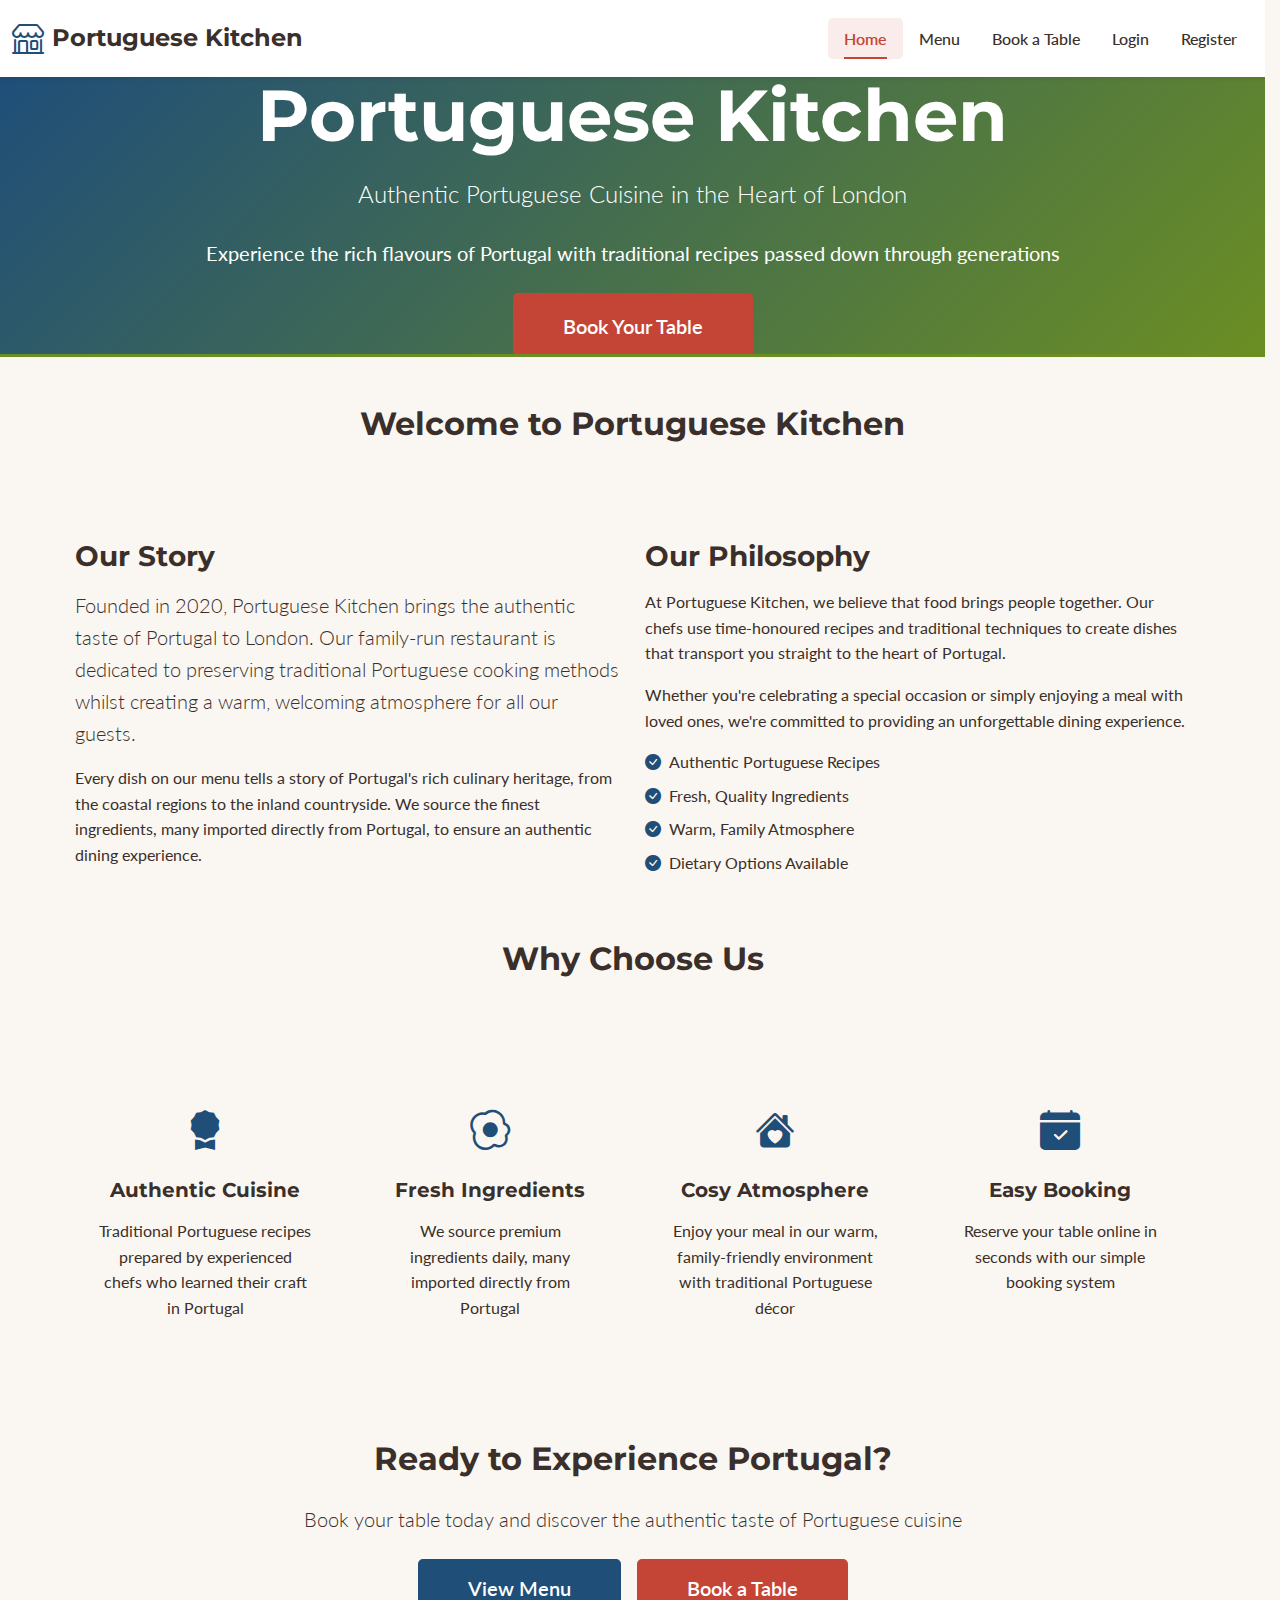
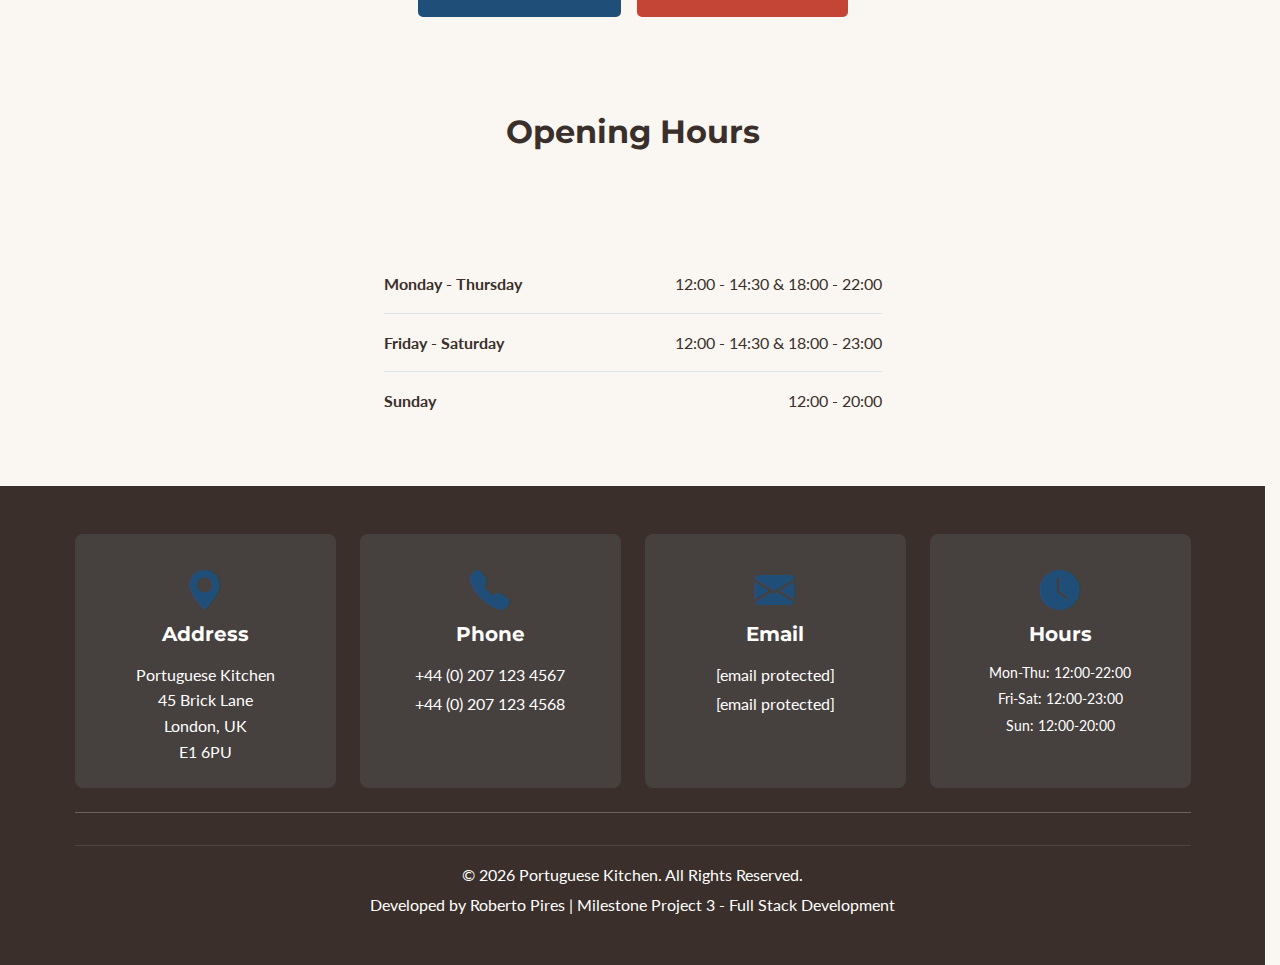
<file: templates/index_old.html>
<!-- Declares this document as an HTML5. -->
<!doctype html>
<!-- 
Starts this HTML file and sets the language to English.
All tags from this webpage (head, body, content) will sit inside this <html> element.
-->
<html lang="en">
  <!--
The head element isn't displayed on the webpage itself but contains important metadata and 
resources that describes this webpage. It sits at the top of the HTML document.
-->
  <head>
    <!-- 
    Character encoding: UTF-8 supports most characters/symbols.
    Viewport: makes layout responsive on mobile (scales to device width). 
  -->
    <meta charset="UTF-8" />
    <meta name="viewport" content="width=device-width, initial-scale=1.0" />
    <!-- 
    Basic SEO metadata so search engines understand the page content.
    These don't affect layout but are good practice in web development.
  -->
    <meta
      name="description"
      content="Portuguese Kitchen - Authentic Portuguese Restaurant & Table Booking System"
    />
    <meta
      name="keywords"
      content="Portuguese, restaurant, booking, reservation, cuisine, London"
    />
    <meta name="author" content="Roberto Pires" />
    <!-- 
    The <title> tag in HTML defines the title of the webpage. It's placed inside the 
     <head> section and serves several important purposes:
    1- Browser tab display: The text inside <title> appears in the browser's tab or window bar.
    2- Search engines (SEO): It's the clickable headline shown in search results.
    3- Bookmarks/favorites: When someone bookmarks a page, the title is used as the default name.
    4- Accessibility: Screen readers announce the title first, helping users understand the page context.
  -->
    <title>
      Portuguese Kitchen - Authentic Portuguese Cuisine & Reservations
    </title>
    <!-- 
    Favicon links: small icons used in browser tabs and bookmarks.
    (Commented out until favicon images are added)
  -->
    <!--
    <link
      rel="apple-touch-icon"
      sizes="180x180"
      href="/static/images/apple-touch-icon.png"
    >
    <link
      rel="icon"
      type="image/png"
      sizes="32x32"
      href="/static/images/favicon-32x32.png"
    >
    <link
      rel="icon"
      type="image/png"
      sizes="16x16"
      href="/static/images/favicon-16x16.png"
    >
    -->
    <!-- 
    Bootstrap CSS (via CDN).
    Provides the responsive grid system and many utility classes
    that I use throughout the layout (e.g. container, row, col-*, navbar, btn, etc.).
  -->
    <link
      href="https://cdn.jsdelivr.net/npm/bootstrap@5.3.2/dist/css/bootstrap.min.css"
      rel="stylesheet"
    />
    <!-- 
    Bootstrap Icons (via CDN).
    I use these for decorative and informative icons (e.g. phone, email, checkmarks).
  -->
    <link
      rel="stylesheet"
      href="https://cdn.jsdelivr.net/npm/bootstrap-icons@1.11.3/font/bootstrap-icons.min.css"
    />
    <!-- 
    Google Fonts preconnect: performance optimisation for loading fonts.
    I use Montserrat for headings and Lato for body text in accordance with my design.
  -->
    <link rel="preconnect" href="https://fonts.googleapis.com" />
    <link rel="preconnect" href="https://fonts.gstatic.com" crossorigin />
    <link
      href="https://fonts.googleapis.com/css2?family=Montserrat:wght@400;600;700&family=Lato:wght@400;500;700&display=swap"
      rel="stylesheet"
    />
    <!-- 
    Custom CSS.
    This file defines my colour palette, typography, layout tweaks
    and also overrides some default Bootstrap styles (e.g. navbar colours).
  -->
    <link rel="stylesheet" href="/static/css/style.css" />
  </head>
  <!-- 
    The <body> tag in HTML contains all the viewed content of the webpge aside of the title.
    This tag follows the <head> section and everything inside <body> is what users see and interact
    with in the browser.
-->
  <body>
    <!-- =========================================================
       PART 1 of the page: The Bootstrap Navigation Menu
       ========================================================= -->
    <!-- 
    Bootstrap navbar: 
    - .navbar, .navbar-expand-lg: Collapses the menu on small screens in a responsive manner.
    - .navbar-light bg-white: Base Bootstrap theming (overridden by my CSS).
    - .sticky-top: Menu sticks to the top when when scrolling.
    - .shadow-sm: Small drop shadow for sense of elevation.
  -->
    <nav
      class="navbar navbar-expand-lg navbar-light bg-white sticky-top shadow-sm"
    >
      <!-- 
    <div>: A generic block‑level container in HTML.
    class="container-fluid": A Bootstrap class that makes the container span the entire width 
    of the viewport.
  -->
      <div class="container-fluid">
        <!-- 
        Brand area: logo + site title.
        The <a> tag in HTML is the anchor element, used to create hyperlinks. It's one of the 
            most important tags because it lets you connect your page to other pages, files, or 
            resources.
        The navbar-brand class is used to identify and style the branding element inside
         a navigation bar. It's applied to a logo, site name, or brand text that sits at 
         the left (or start) of the navbar.
        d-flex and align-items-center from Bootstrap align icon and text horizontally.
      -->
        <a class="navbar-brand d-flex align-items-center" href="/">
          <!-- 
          Logo/Icon: Portuguese flag or restaurant icon would go here.
          me-2 adds right margin (Bootstrap utility).
        -->
          <i class="bi bi-shop fs-2 me-2 text-primary"></i>
          <!-- 
          The <span> tag in HTML is an inline container used to group text or other inline elements 
            so you can style or manipulate them with CSS or JavaScript. Unlike <div> (which is block‑level), 
            <span> doesn't create a new line or block — it just wraps content inside the flow of text.
          Text next to logo: coloured via .logo-text in CSS.
        -->
          <span class="logo-text">Portuguese Kitchen</span>
        </a>
        <!-- 
        The <button> tag in HTML is used to create clickable buttons on a webpage. Unlike links (<a>), 
          buttons are typically used to trigger actions — submitting forms, running JavaScript, or 
          interacting with UI elements.
        Navbar toggler (hamburger icon on small screens).
        data-bs-* attributes are used by Bootstrap's JavaScript to open/close
        the collapsible menu.
      -->
        <button
          class="navbar-toggler"
          type="button"
          data-bs-toggle="collapse"
          data-bs-target="#navbarNav"
          aria-controls="navbarNav"
          aria-expanded="false"
          aria-label="Toggle navigation"
        >
          <span class="navbar-toggler-icon"></span>
        </button>
        <!-- 
        Collapsible navigation links container.
        .ms-auto pushes the ul to the right.
      -->
        <div class="collapse navbar-collapse" id="navbarNav">
          <ul class="navbar-nav ms-auto">
            <!-- 
            Each .nav-item uses .nav-link (Bootstrap) plus my custom colours.
            The current page has .active for visual feedback.
          -->
            <li class="nav-item">
              <a class="nav-link active" aria-current="page" href="/">Home</a>
            </li>
            <li class="nav-item">
              <a class="nav-link" href="#">Menu</a>
            </li>
            <li class="nav-item">
              <a class="nav-link" href="#">Book a Table</a>
            </li>
            <li class="nav-item">
              <a class="nav-link" href="#">Login</a>
            </li>
            <li class="nav-item">
              <a class="nav-link" href="#">Register</a>
            </li>
          </ul>
        </div>
      </div>
    </nav>

    <!-- =========================================================
         PART 2 of the page: Hero Banner Section
         ======================================================= -->
    <!-- 
    Hero section: Full-width banner with background image and centred text overlay.
    Uses custom .hero-section from CSS plus Bootstrap utilities.
  -->
    <section
      class="hero-section text-white text-center d-flex align-items-center justify-content-center"
    >
      <div class="hero-overlay"></div>
      <div class="hero-content position-relative">
        <h1 class="display-2 fw-bold mb-3">Portuguese Kitchen</h1>
        <p class="lead mb-4 fs-4">
          Authentic Portuguese Cuisine in the Heart of London
        </p>
        <p class="mb-4 fs-5">
          Experience the rich flavours of Portugal with traditional recipes
          passed down through generations
        </p>
        <a href="#" class="btn btn-primary btn-lg px-5 py-3">
          Book Your Table
        </a>
      </div>
    </section>

    <!-- =========================================================
         PART 3 of the page: Main Content - About Us
         ======================================================= -->
    <main class="container my-5">
      <!-- About Us Section -->
      <div class="row mb-5">
        <div class="col-12">
          <h2 class="section-heading text-center mb-4">
            Welcome to Portuguese Kitchen
          </h2>
          <div class="section-divider mx-auto mb-5"></div>
        </div>
      </div>

      <div class="row g-4 mb-5">
        <div class="col-lg-6">
          <div class="about-content">
            <h3 class="mb-3">Our Story</h3>
            <p class="lead">
              Founded in 2020, Portuguese Kitchen brings the authentic taste of
              Portugal to London. Our family-run restaurant is dedicated to
              preserving traditional Portuguese cooking methods whilst creating
              a warm, welcoming atmosphere for all our guests.
            </p>
            <p>
              Every dish on our menu tells a story of Portugal's rich culinary
              heritage, from the coastal regions to the inland countryside. We
              source the finest ingredients, many imported directly from
              Portugal, to ensure an authentic dining experience.
            </p>
          </div>
        </div>
        <div class="col-lg-6">
          <div class="about-content">
            <h3 class="mb-3">Our Philosophy</h3>
            <p>
              At Portuguese Kitchen, we believe that food brings people
              together. Our chefs use time-honoured recipes and traditional
              techniques to create dishes that transport you straight to the
              heart of Portugal.
            </p>
            <p class="mb-3">
              Whether you're celebrating a special occasion or simply enjoying a
              meal with loved ones, we're committed to providing an
              unforgettable dining experience.
            </p>
            <ul class="list-unstyled">
              <li class="mb-2">
                <i class="bi bi-check-circle-fill text-primary me-2"></i
                >Authentic Portuguese Recipes
              </li>
              <li class="mb-2">
                <i class="bi bi-check-circle-fill text-primary me-2"></i>Fresh,
                Quality Ingredients
              </li>
              <li class="mb-2">
                <i class="bi bi-check-circle-fill text-primary me-2"></i>Warm,
                Family Atmosphere
              </li>
              <li class="mb-2">
                <i class="bi bi-check-circle-fill text-primary me-2"></i>Dietary
                Options Available
              </li>
            </ul>
          </div>
        </div>
      </div>

      <!-- Features Section -->
      <div class="row mb-5">
        <div class="col-12">
          <h2 class="section-heading text-center mb-4">Why Choose Us</h2>
          <div class="section-divider mx-auto mb-5"></div>
        </div>
      </div>

      <div class="row g-4 mb-5">
        <!-- Feature 1: Authentic Cuisine -->
        <div class="col-md-6 col-lg-3">
          <div class="feature-card text-center p-4 h-100">
            <div class="feature-icon mb-3">
              <i class="bi bi-award-fill fs-1 text-primary"></i>
            </div>
            <h5 class="mb-3">Authentic Cuisine</h5>
            <p class="mb-0">
              Traditional Portuguese recipes prepared by experienced chefs who
              learned their craft in Portugal
            </p>
          </div>
        </div>

        <!-- Feature 2: Fresh Ingredients -->
        <div class="col-md-6 col-lg-3">
          <div class="feature-card text-center p-4 h-100">
            <div class="feature-icon mb-3">
              <i class="bi bi-egg-fried fs-1 text-primary"></i>
            </div>
            <h5 class="mb-3">Fresh Ingredients</h5>
            <p class="mb-0">
              We source premium ingredients daily, many imported directly from
              Portugal
            </p>
          </div>
        </div>

        <!-- Feature 3: Cosy Atmosphere -->
        <div class="col-md-6 col-lg-3">
          <div class="feature-card text-center p-4 h-100">
            <div class="feature-icon mb-3">
              <i class="bi bi-house-heart-fill fs-1 text-primary"></i>
            </div>
            <h5 class="mb-3">Cosy Atmosphere</h5>
            <p class="mb-0">
              Enjoy your meal in our warm, family-friendly environment with
              traditional Portuguese décor
            </p>
          </div>
        </div>

        <!-- Feature 4: Easy Booking -->
        <div class="col-md-6 col-lg-3">
          <div class="feature-card text-center p-4 h-100">
            <div class="feature-icon mb-3">
              <i class="bi bi-calendar-check-fill fs-1 text-primary"></i>
            </div>
            <h5 class="mb-3">Easy Booking</h5>
            <p class="mb-0">
              Reserve your table online in seconds with our simple booking
              system
            </p>
          </div>
        </div>
      </div>

      <!-- Call to Action Section -->
      <div class="row mb-5">
        <div class="col-12">
          <div class="cta-section text-center p-5 rounded-3">
            <h2 class="mb-4">Ready to Experience Portugal?</h2>
            <p class="lead mb-4">
              Book your table today and discover the authentic taste of
              Portuguese cuisine
            </p>
            <div
              class="d-flex flex-column flex-sm-row gap-3 justify-content-center"
            >
              <a href="#" class="btn btn-secondary btn-lg px-5"> View Menu </a>
              <a href="#" class="btn btn-primary btn-lg px-5"> Book a Table </a>
            </div>
          </div>
        </div>
      </div>

      <!-- Opening Hours Section -->
      <div class="row mb-5">
        <div class="col-12">
          <h2 class="section-heading text-center mb-4">Opening Hours</h2>
          <div class="section-divider mx-auto mb-5"></div>
        </div>
      </div>

      <div class="row justify-content-center">
        <div class="col-lg-6">
          <div class="opening-hours-card p-4 rounded-3">
            <div class="d-flex justify-content-between mb-3 pb-3 border-bottom">
              <span class="fw-bold">Monday - Thursday</span>
              <span>12:00 - 14:30 & 18:00 - 22:00</span>
            </div>
            <div class="d-flex justify-content-between mb-3 pb-3 border-bottom">
              <span class="fw-bold">Friday - Saturday</span>
              <span>12:00 - 14:30 & 18:00 - 23:00</span>
            </div>
            <div class="d-flex justify-content-between">
              <span class="fw-bold">Sunday</span>
              <span>12:00 - 20:00</span>
            </div>
          </div>
        </div>
      </div>
    </main>

    <!-- =========================================================
         PART 4 of the page: Footer Section with Contact Info
         ======================================================= -->
    <!-- 
    Footer: uses custom .footer-section styling plus Bootstrap spacing 
    and grid layout for the contact tiles.

    <footer> - A semantic HTML5 tag.
               Represents the footer section of the page (usually contains contact info, links, 
               copyright, or social media).
               Should appear once per page, typically at the bottom.
    
    footer-section - A custom class (defined in style.css).
                     Used for additional styling or layout specific to this footer section.

    bg-dark - A Bootstrap background utility.
              Sets the background colour to dark grey/black.

    text-white - A Bootstrap text colour utility.
                 Ensures all text inside the footer is white for contrast against the dark 
                 background.

    py-5 - A Bootstrap padding utility.
           p = padding, y = vertical (top + bottom), 5 = scale value.
           Adds padding-top: 3rem and padding-bottom: 3rem (≈48px).
           Creates generous vertical spacing inside the footer.

    mt-5 - A Bootstrap margin utility.
           m = margin, t = top, 5 = scale value.
           Adds margin-top: 3rem (≈48px).
           Pushes the footer down, creating space above it.

    id="contact" - Assigns an ID attribute.
                   Useful for linking directly to the footer section (e.g., 
                   <a href="#contact">Contact Us</a>).
  -->
    <footer class="footer-section bg-dark text-white py-5 mt-5" id="contact">
      <div class="container">
        <!-- Contact Information Tiles in 4 columns -->
        <div class="row g-4 mb-4">
          <!-- Each column becomes full-width on small screens and 1/4 width on large. -->
          <!-- Address Column 
        
          col-md-6 - On medium screens and up (≥768px), the column takes up 6 out of 12 grid 
                     columns -> 50% width.
                     So two of these will fit side‑by‑side in a row.

          col-lg-3 - On large screens and up (≥992px), the column takes up 3 out of 12 grid 
                     columns -> 25% width.
                     So four of these will fit side‑by‑side in a row.

          Responsive behavior - On small screens (<768px): without a col-sm-* class, the column 
                                defaults to full width (12/12), stacking vertically.
                                On medium screens (≥768px): each column is half width (6/12).
                                On large screens (≥992px): each column is quarter width (3/12)
        -->
          <div class="col-md-6 col-lg-3">
            <!-- 
            .contact-tile: custom card-style component with hover effects.
            .bg-secondary.bg-opacity-25: Bootstrap background with transparency.
          -->
            <div
              class="contact-tile text-center p-4 bg-secondary bg-opacity-25 rounded-3 h-100"
            >
              <i class="bi bi-geo-alt-fill fs-1 mb-3 text-primary"></i>
              <h5 class="mb-3">Address</h5>
              <p class="mb-0">
                Portuguese Kitchen<br />
                45 Brick Lane<br />
                London, UK<br />
                E1 6PU
              </p>
            </div>
          </div>
          <!-- Phone Column -->
          <div class="col-md-6 col-lg-3">
            <div
              class="contact-tile text-center p-4 bg-secondary bg-opacity-25 rounded-3 h-100"
            >
              <i class="bi bi-telephone-fill fs-1 mb-3 text-primary"></i>
              <h5 class="mb-3">Phone</h5>
              <!-- 
              tel: links allow mobile users to dial directly.
              text-white text-decoration-none: ensure links match footer styling.
            -->
              <p class="mb-1">
                <a
                  href="tel:+442071234567"
                  class="text-white text-decoration-none"
                >
                  +44 (0) 207 123 4567
                </a>
              </p>
              <p class="mb-0">
                <a
                  href="tel:+442071234568"
                  class="text-white text-decoration-none"
                >
                  +44 (0) 207 123 4568
                </a>
              </p>
            </div>
          </div>
          <!-- Email Column -->
          <div class="col-md-6 col-lg-3">
            <div
              class="contact-tile text-center p-4 bg-secondary bg-opacity-25 rounded-3 h-100"
            >
              <i class="bi bi-envelope-fill fs-1 mb-3 text-primary"></i>
              <h5 class="mb-3">Email</h5>
              <p class="mb-1">
                <a
                  href="/cdn-cgi/l/email-protection#d8b1b6beb798a8b7aaacadbfadbdabbdb3b1acbbb0bdb6f6bbb7f6adb3"
                  class="text-white text-decoration-none"
                >
                  <span
                    class="__cf_email__"
                    data-cfemail="c5acaba3aa85b5aab7b1b0a2b0a0b6a0aeacb1a6ada0abeba6aaebb0ae"
                    >[email&#160;protected]</span
                  >
                </a>
              </p>
              <p class="mb-0">
                <!-- mailto: links open the user's default email client. -->
                <a
                  href="/cdn-cgi/l/email-protection#51333e3e3a383f362211213e23252436243422343a38253239343f7f323e7f243a"
                  class="text-white text-decoration-none"
                >
                  <span
                    class="__cf_email__"
                    data-cfemail="35575a5a5e5c5b524675455a47414052405046505e5c41565d505b1b565a1b405e"
                    >[email&#160;protected]</span
                  >
                </a>
              </p>
            </div>
          </div>
          <!-- Hours Column -->
          <div class="col-md-6 col-lg-3">
            <div
              class="contact-tile text-center p-4 bg-secondary bg-opacity-25 rounded-3 h-100"
            >
              <i class="bi bi-clock-fill fs-1 mb-3 text-primary"></i>
              <h5 class="mb-3">Hours</h5>
              <p class="mb-1 small">Mon-Thu: 12:00-22:00</p>
              <p class="mb-1 small">Fri-Sat: 12:00-23:00</p>
              <p class="mb-0 small">Sun: 12:00-20:00</p>
            </div>
          </div>
        </div>
        <!-- Horizontal divider line between contact tiles and copyright -->
        <hr class="my-4 bg-secondary" />
        <!-- Simple centred copyright text -->
        <div class="copyright text-center">
          <p class="mb-1">
            &copy; 2026 Portuguese Kitchen. All Rights Reserved.
          </p>
          <p class="mb-0">
            Developed by Roberto Pires | Milestone Project 3 - Full Stack
            Development
          </p>
        </div>
      </div>
    </footer>
    <!-- 
    Bootstrap JavaScript bundle:
    required for dynamic components such as the navbar collapse.
    It reads data-bs-* attributes in the HTML and wires up interactions.
  -->
    <script src="https://cdn.jsdelivr.net/npm/bootstrap@5.3.2/dist/js/bootstrap.bundle.min.js"></script>
  </body>
</html>
</file>
<file: static/css/style.css>
/* =========================================================
   PORTUGUESE KITCHEN - MAIN STYLESHEET
   
   This stylesheet implements the Portuguese Kitchen brand
   colour palette and typography system consistently across
   all pages.
   
   Author: Roberto Pires
   Date: February 2026
   ========================================================= */

/* =========================================================
   CSS CUSTOM PROPERTIES (VARIABLES)
   Centralised colour palette for easy maintenance
   ========================================================= */
:root {
  /* Brand Colours */
  --azulejo-blue: #1F4E79;      /* Primary brand colour */
  --olive-green: #6B8E23;        /* Secondary tone */
  --terracotta-red: #C44536;     /* Call-to-action colour */
  --linen-cream: #FAF7F2;        /* Main background */
  --espresso-brown: #3A2F2A;     /* Text colour */
  --porcelain-white: #FFFFFF;    /* Card backgrounds */
  
  /* Typography */
  --font-heading: 'Montserrat', sans-serif;
  --font-body: 'Lato', sans-serif;
  
  /* Shadows */
  --shadow-sm: 0 2px 4px rgba(0, 0, 0, 0.1);
  --shadow-md: 0 4px 8px rgba(0, 0, 0, 0.15);
  --shadow-lg: 0 8px 16px rgba(0, 0, 0, 0.2);

  --hero-height: 250px;          /* ONE height for all heroes */
  --hero-logo-max: 300px;        /* ONE logo size for all heroes */
}

/* =========================================================
   GLOBAL STYLES
   ========================================================= */
* {
  margin: 0;
  padding: 0;
  box-sizing: border-box;
}

body {
  font-family: var(--font-body);
  color: var(--espresso-brown);
  background-color: var(--linen-cream);
  line-height: 1.6;
  overflow-x: hidden;
}

html {
  scroll-behavior: smooth;
}

/* =========================================================
   TYPOGRAPHY
   ========================================================= */
h1, h2, h3, h4, h5, h6 {
  font-family: var(--font-heading);
  font-weight: 700;
  color: var(--espresso-brown);
  margin-bottom: 1rem;
}

h1 { font-size: 2.5rem; }
h2 { font-size: 2rem; }
h3 { font-size: 1.75rem; }
h4 { font-size: 1.5rem; }
h5 { font-size: 1.25rem; }
h6 { font-size: 1rem; }

p {
  margin-bottom: 1rem;
  font-size: 1rem;
}

a {
  color: var(--azulejo-blue);
  text-decoration: none;
  transition: color 0.3s ease;
}

a:hover {
  color: var(--olive-green);
}

/* =========================================================
   NAVIGATION - ACTIVE & HOVER STATES
   ========================================================= */
.navbar {
  background-color: var(--porcelain-white);
  box-shadow: var(--shadow-sm);
}

.navbar-brand {
  font-family: var(--font-heading);
  font-weight: 700;
  font-size: 1.5rem;
  color: var(--azulejo-blue);
}

.navbar-brand:hover {
  color: var(--olive-green);
}

/* Logo hover effect */
.navbar-brand:hover {
  opacity: 0.8;
  transition: opacity 0.3s ease;
}

.logo-image {
  height: 50px;
  width: auto;
  max-height: 50px;
  object-fit: contain;
  transition: transform 0.3s ease;
}

.logo-image:hover {
  transform: scale(1.05);
}

.navbar-brand:hover .logo-image {
  transform: rotate(-5deg) scale(1.05);
}

.logo-text {
  color: var(--espresso-brown);
}

.nav-link {
  font-family: var(--font-body);
  font-weight: 500;
  color: var(--espresso-brown);
  transition: color 0.3s ease;
  padding: 0.5rem 1rem;
}

.nav-link:hover,
.nav-link.active {
  color: var(--azulejo-blue);
}

.navbar .bi {
  color: var(--azulejo-blue);
}

/* Navigation Link Hover Effect */
.navbar-light .navbar-nav .nav-link {
  position: relative;
  transition: all 0.3s ease;
  color: var(--espresso-brown);
  font-weight: 500;
  padding: 0.5rem 1rem;
}

.navbar-light .navbar-nav .nav-link:hover {
  color: var(--azulejo-blue);
  background-color: var(--linen-cream);
  border-radius: 5px;
}

/* Active Navigation Link */
.navbar-light .navbar-nav .nav-link.active {
  color: var(--terracotta-red);
  background-color: rgba(196, 69, 54, 0.1);
  border-radius: 5px;
  font-weight: 600;
}

/* Underline effect for active link */
.navbar-light .navbar-nav .nav-link.active::after {
  content: '';
  position: absolute;
  bottom: 0;
  left: 1rem;
  right: 1rem;
  height: 2px;
  background-color: var(--terracotta-red);
}

/* =========================================================
   HERO SECTIONS - GRADIENT ON ALL PAGES
   ========================================================= */
.hero-section,
.auth-hero,
.menu-hero,
.booking-hero,
.bookings-hero,
.profile-hero,
.confirmation-hero {
  background: linear-gradient(135deg, var(--azulejo-blue) 0%, var(--olive-green) 100%) !important;
  color: var(--porcelain-white) !important;
  border-bottom: 3px solid var(--olive-green);
   /* make height consistent */
  /* CONSISTENT HEIGHT */
  min-height: 280px !important;
  max-height: 280px !important;
  height: 280px !important;
  /* OVERRIDE BOOTSTRAP PADDING */
  padding: 0 !important;
  margin-bottom: 0 !important;
  /* CENTER CONTENT VERTICALLY */
  display: flex !important;
  align-items: center !important;
  /* PREVENT OVERFLOW */
  overflow: hidden !important;
}



.hero-section h1,
.hero-section h2,
.hero-section h3,
.auth-hero h1,
.auth-hero h2,
.menu-hero h1,
.menu-hero h2,
.booking-hero h1,
.booking-hero h2,
.bookings-hero h1,
.bookings-hero h2,
.profile-hero h1,
.profile-hero h2,
.confirmation-hero h1,
.confirmation-hero h2 {
  color: var(--porcelain-white) !important;
}

.hero-section p,
.hero-section .lead,
.auth-hero p,
.menu-hero p,
.booking-hero p,
.bookings-hero p,
.profile-hero p,
.confirmation-hero p {
  color: var(--porcelain-white) !important;
}

.hero-section .bi,
.auth-hero .bi,
.menu-hero .bi,
.booking-hero .bi,
.bookings-hero .bi,
.profile-hero .bi,
.confirmation-hero .bi {
  color: var(--porcelain-white) !important;
}

.hero-logo {
  max-height: 300px;
  width: auto;
  object-fit: contain;
  display: block;
  margin: 0 auto;
}


/* =========================================================
   BUTTONS
   ========================================================= */
.btn {
  font-family: var(--font-body);
  font-weight: 600;
  padding: 0.75rem 1.5rem;
  border-radius: 5px;
  transition: all 0.3s ease;
  border: 2px solid transparent;
}

.btn-primary {
  background-color: var(--terracotta-red) !important;
  border-color: var(--terracotta-red) !important;
  color: var(--porcelain-white) !important;
}

.btn-primary:hover {
  background-color: #a83829 !important;
  border-color: #a83829 !important;
  transform: translateY(-2px);
  box-shadow: var(--shadow-md);
}

.btn-secondary {
  background-color: var(--azulejo-blue) !important;
  border-color: var(--azulejo-blue) !important;
  color: var(--porcelain-white) !important;
}

.btn-secondary:hover {
  background-color: #163a5f !important;
  border-color: #163a5f !important;
}

.btn-outline-primary {
  color: var(--azulejo-blue) !important;
  border-color: var(--azulejo-blue) !important;
  background-color: transparent !important;
}

.btn-outline-primary:hover {
  background-color: var(--azulejo-blue) !important;
  border-color: var(--azulejo-blue) !important;
  color: var(--porcelain-white) !important;
}

.btn-outline-secondary {
  color: var(--espresso-brown) !important;
  border-color: var(--espresso-brown) !important;
  background-color: transparent !important;
}

.btn-outline-secondary:hover {
  background-color: var(--espresso-brown) !important;
  border-color: var(--espresso-brown) !important;
  color: var(--porcelain-white) !important;
}

.btn-outline-danger {
  color: var(--terracotta-red) !important;
  border-color: var(--terracotta-red) !important;
  background-color: transparent !important;
}

.btn-outline-danger:hover {
  background-color: var(--terracotta-red) !important;
  border-color: var(--terracotta-red) !important;
  color: var(--porcelain-white) !important;
}

/* =========================================================
   CARDS
   ========================================================= */
.card,
.profile-card,
.booking-card,
.stats-card,
.actions-card,
.details-card {
  background-color: var(--porcelain-white) !important;
  border: 1px solid #dee2e6;
  border-radius: 10px;
  overflow: hidden;
  transition: transform 0.3s ease, box-shadow 0.3s ease;
  box-shadow: var(--shadow-sm);
  transition: box-shadow 0.3s ease;
  display: flex;
  flex-direction: column;
  height: 100%;
}

.card:hover,
.profile-card:hover,
.booking-card:hover {
  box-shadow: var(--shadow-md);
}

.booking-card .card-header {
  background: linear-gradient(135deg, var(--azulejo-blue) 0%, var(--olive-green) 100%);
  color: white;
  padding: 1.25rem;
  border-bottom: none;
  flex-shrink: 0;
}

.booking-card .card-body {
  padding: 1.5rem;
  flex-grow: 1;  /* THIS IS KEY - makes body fill available space */
  display: flex;
  flex-direction: column;
}

.booking-card .card-footer {
  background-color: #f8f9fa;
  padding: 1rem 1.5rem;
  border-top: 1px solid #dee2e6;
  flex-shrink: 0;
  margin-top: auto;  /* THIS IS KEY - pushes footer to bottom */
}

/* Special Requests Section - Add spacing */
.booking-detail.special-requests {
  margin-top: auto;  /* Pushes special requests to bottom of card body */
  padding-top: 1rem;
}

.card-header {
  background-color: #f8f9fa !important;
  border-bottom: 2px solid var(--azulejo-blue);
  font-family: var(--font-heading);
  color: var(--azulejo-blue) !important;
}

/* =========================================================
   FORMS
   ========================================================= */
.form-control,
.form-select {
  border: 2px solid #dee2e6;
  border-radius: 5px;
  padding: 0.75rem;
  transition: border-color 0.3s ease;
}

.form-control:focus,
.form-select:focus {
  border-color: var(--azulejo-blue) !important;
  box-shadow: 0 0 0 0.2rem rgba(31, 78, 121, 0.25) !important;
  outline: none;
}

.form-label {
  font-weight: 600;
  color: var(--espresso-brown);
}

.invalid-feedback {
  color: var(--terracotta-red);
}

.is-invalid {
  border-color: var(--terracotta-red) !important;
}

/* =========================================================
   ALERTS
   ========================================================= */
.alert-success {
  background-color: #d4edda;
  border-color: var(--olive-green);
  color: #155724;
}

.alert-danger,
.alert-error {
  background-color: #f8d7da;
  border-color: var(--terracotta-red);
  color: #721c24;
}

.alert-warning {
  background-color: #fff3cd;
  border-color: #ffc107;
  color: #856404;
}

.alert-info {
  background-color: rgba(31, 78, 121, 0.1);
  border-color: var(--azulejo-blue);
  color: var(--espresso-brown);
}

/* =========================================================
   BADGES
   ========================================================= */
.badge.bg-primary {
  background-color: var(--azulejo-blue) !important;
}

.badge.bg-success {
  background-color: var(--olive-green) !important;
}

.badge.bg-danger {
  background-color: var(--terracotta-red) !important;
}

.badge.bg-warning {
  background-color: var(--olive-green) !important;
}

.bg-status-pending {
  background-color: var(--olive-green) !important;
}

.bg-status-confirmed {
  background-color: #28a745 !important;
}

.bg-status-cancelled {
  background-color: var(--terracotta-red) !important;
}

.bg-status-completed {
  background-color: #6c757d !important;
}

/* =========================================================
   FOOTER
   ========================================================= */
.footer-section {
  background-color: var(--espresso-brown) !important;
  color: var(--porcelain-white);
  padding: 3rem 0 1rem;
  margin-top: 4rem;
}

.footer-section h5 {
  color: var(--porcelain-white);
}

.footer-section a {
  color: var(--porcelain-white);
  transition: color 0.3s ease;
}

.footer-section a:hover {
  color: var(--olive-green);
}

.footer-section .bi {
  color: var(--azulejo-blue);
}

.contact-tile {
  transition: transform 0.3s ease, box-shadow 0.3s ease;
  cursor: pointer;
}

.contact-tile:hover {
  transform: translateY(-8px);
  box-shadow: 0 8px 20px rgba(0, 0, 0, 0.3);
}

.copyright {
  border-top: 1px solid rgba(255, 255, 255, 0.1);
  padding-top: 1rem;
  margin-top: 2rem;
}

/* =========================================================
   MODALS
   ========================================================= */
.modal-header {
  background: linear-gradient(135deg, var(--azulejo-blue) 0%, var(--olive-green) 100%) !important;
  color: var(--porcelain-white) !important;
}

.modal-header .btn-close {
  filter: invert(1);
}

.modal-header.bg-danger {
  background-color: var(--terracotta-red) !important;
  background: var(--terracotta-red) !important;
}

/* =========================================================
   TABLES
   ========================================================= */
.table thead {
  background-color: #f8f9fa;
  font-weight: 600;
}

.table-hover tbody tr:hover {
  background-color: rgba(31, 78, 121, 0.05);
}

/* =========================================================
   UTILITIES
   ========================================================= */
.text-primary {
  color: var(--azulejo-blue) !important;
}

.bg-light {
  background-color: var(--linen-cream) !important;
}

/* Prevent layout shift from scrollbar */
html {
  overflow-y: scroll;
  scrollbar-gutter: stable;
}

/* Or force scrollbar always */
html {
  overflow-y: scroll;
}

/* =========================================================
   MENU PAGE - IMAGE STYLING WITH RESPONSIVE DESIGN
   ========================================================= */

/* Menu Section Background */
.menu-section {
  background-color: var(--linen-cream);
}

/* Menu Header Banner Image - REDUCED SIZE */
.menu-header-image {
  max-height: 500px;  
  width: 100%;
  object-fit: cover;
  border-radius: 15px;
  box-shadow: 0 5px 15px rgba(0, 0, 0, 0.2);
  margin-bottom: 2rem;
}

/* Menu Item Cards */
.menu-item-card {
  background: var(--porcelain-white);
  border-radius: 10px;
  box-shadow: 0 2px 8px rgba(0, 0, 0, 0.1);
  transition: transform 0.3s ease, box-shadow 0.3s ease;
  overflow: hidden;
}

.menu-item-card:hover {
  transform: translateY(-5px);
  box-shadow: 0 8px 20px rgba(0, 0, 0, 0.15);
}

/* Menu Item Images */
.menu-item-image {
  height: 400px;
  width: 100%;
  overflow: hidden;
  position: relative;
  border-radius: 10px;
  margin-bottom: 1rem;
}

.menu-item-image img {
  width: 100%;
  height: 100%;
  object-fit: cover;
  transition: transform 0.4s ease;
}

.menu-item-card:hover .menu-item-image img {
  transform: scale(1.1);
}

/* Optional Image Overlay for Better Text Contrast */
.menu-item-image::after {
  content: '';
  position: absolute;
  top: 0;
  left: 0;
  right: 0;
  bottom: 0;
  background: linear-gradient(to bottom, transparent 0%, rgba(0,0,0,0.1) 100%);
  pointer-events: none;
}

/* CSS for Dietary Key (add to {% block extra_css %}) */

.dietary-key-item {
  border: 1px solid #dee2e6;
  transition: all 0.2s ease;
}

.dietary-key-item:hover {
  transform: translateY(-2px);
  box-shadow: 0 2px 8px rgba(0,0,0,0.1);
}

.alert-info {
  background-color: rgba(31, 78, 121, 0.1);
  border-color: var(--azulejo-blue);
  color: var(--espresso-brown);
}

.alert-info h5 {
  color: var(--azulejo-blue);
  font-family: var(--font-heading);
}
/* =========================================================
   Responsive hero heights
   ========================================================= */
@media (max-width: 768px) {
  h1 { font-size: 2rem; }
  h2 { font-size: 1.75rem; }
  h3 { font-size: 1.5rem; }

  /* Hero heights for tablet */
  .hero-section,
  .auth-hero,
  .menu-hero,
  .booking-hero,
  .bookings-hero,
  .profile-hero,
  .confirmation-hero {
    min-height: 220px !important;
    max-height: 220px !important;
    height: 220px !important;
  }
  
  .hero-logo {
    max-height: 150px !important;
  }

  /* Logo sizing for tablet */
  .logo-image {
    height: 40px !important;
    max-height: 40px !important;
  }

}

@media (max-width: 576px) {
  .hero-section,
  .auth-hero,
  .menu-hero,
  .booking-hero,
  .bookings-hero,
  .profile-hero,
  .confirmation-hero {
    min-height: 180px !important;
    max-height: 180px !important;
    height: 180px !important;
  }
  
  .hero-logo {
    max-height: 120px !important;
  }

  /* Logo sizing for mobile */
  .logo-image {
    height: 35px !important;
    max-height: 35px !important;
  }
}

/* =========================================================
   ANIMATIONS
   ========================================================= */
@keyframes scaleIn {
  0% {
    transform: scale(0);
    opacity: 0;
  }
  50% {
    transform: scale(1.1);
  }
  100% {
    transform: scale(1);
    opacity: 1;
  }
}

/* =========================================================
   PRINT
   ========================================================= */
@media print {
  .navbar,
  .footer-section,
  .btn {
    display: none !important;
  }
  
  .hero-section,
  .auth-hero {
    background: white !important;
    color: black !important;
  }
}


/* =========================================================
   CSS for Dietary Key (add to {% block extra_css %})
   ========================================================= */

@media (max-width: 768px) {
  .dietary-key-item {
    font-size: 0.85rem;
  }
  
  .dietary-key-item .fs-4 {
    font-size: 1.2rem !important;
  }
}

/* Mobile menu improvements */
@media (max-width: 991px) {
  .navbar-light .navbar-nav .nav-link {
    padding: 0.75rem 1rem;
    margin: 0.25rem 0;
  }
  
  .navbar-light .navbar-nav .nav-link.active {
    border-left: 3px solid var(--terracotta-red);
    border-radius: 0;
  }
  
  .navbar-light .navbar-nav .nav-link.active::after {
    display: none;
  }
}
</file>
